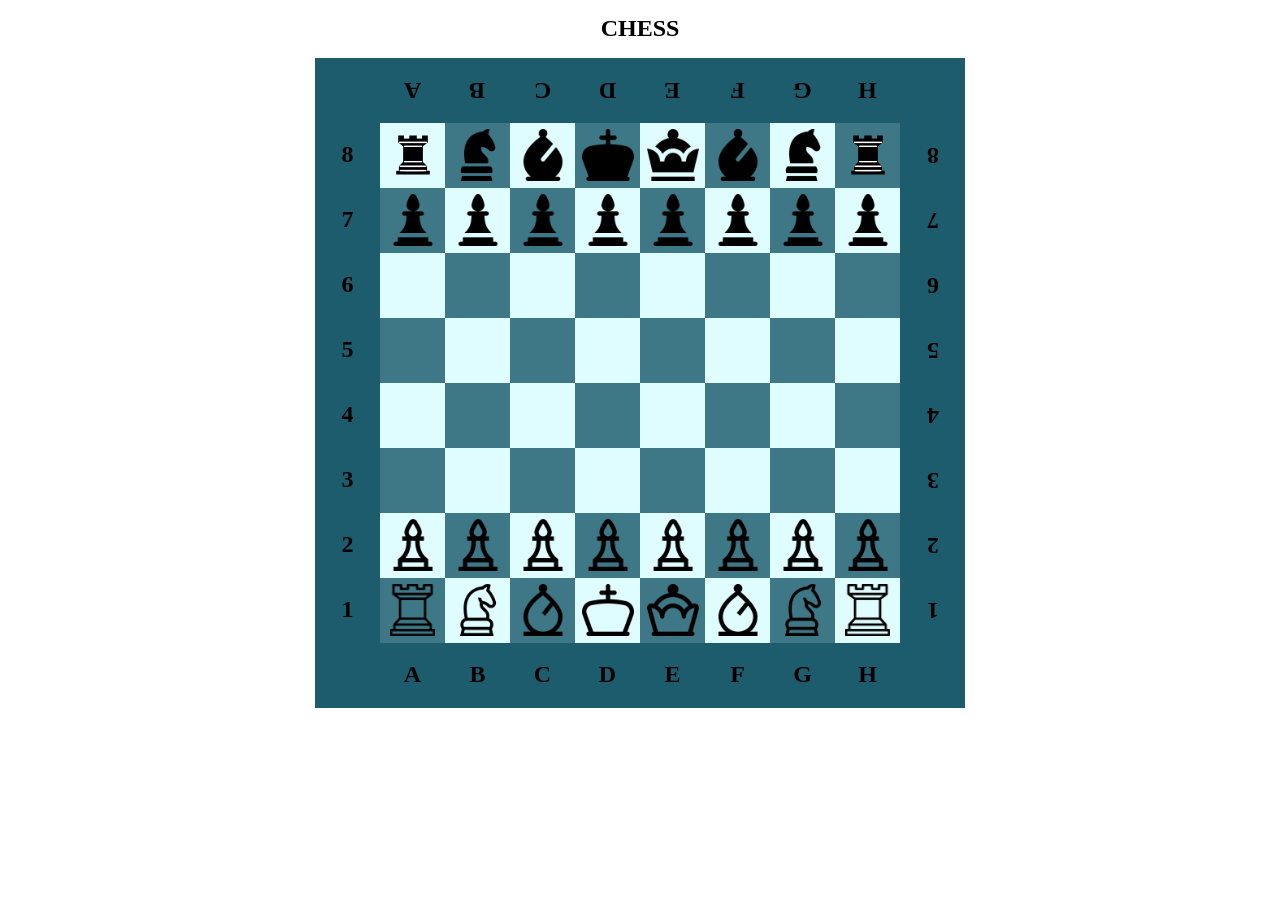
<file: index.html>
<!DOCTYPE html>
<html lang="en">
<head>
    <meta charset="UTF-8">
    <meta http-equiv="X-UA-Compatible" content="IE=edge">
    <meta name="viewport" content="width=device-width, initial-scale=1.0">
    <title>CHESS</title>
    <link href="css/normalize.css" rel="stylesheet">
    <link href="css/style.css" rel="stylesheet">

</head>
<body>
    <h2>CHESS</h2>
    <div class="container">
        <div class="board"></div>
    </div>
    <script src="./js/script.js"></script>

</body>
</html>
</file>
<file: css/style.css>
* {
    box-sizing: border-box;
    margin: 0 auto;
    padding: 0;
}

h2 {
    margin: 0 auto;
    padding: 15px 0;
    text-align: center;
}

.container {
    box-sizing: border-box;
    margin: 0 auto;

    display: flex;
    width: 650px;
    height: 650px;
    justify-content: center;

}

.board {
    display: flex;
    width: 100%;
    flex-wrap: wrap;
    margin: 0;
}

.square {
    width: 65px;
    height: 65px;
    background-color: brown;
    margin: 0;
    padding: 0;
    display: flex;
    justify-content: center;
    align-items: center;
}

.black {
    background-color: #3e7785;
}

.white {
    background-color: #dffdff;
}

.brown {
    background-color: #1d5c6c;
}

.turn {
    transform: rotate(180deg);
}

.blackChessmen {
    color: black;
}

.whiteChessmen {
    color: white;
}

.chessmen {
    height: 80%;
}

.highlighting {
    border: solid 2px red;
}
</file>
